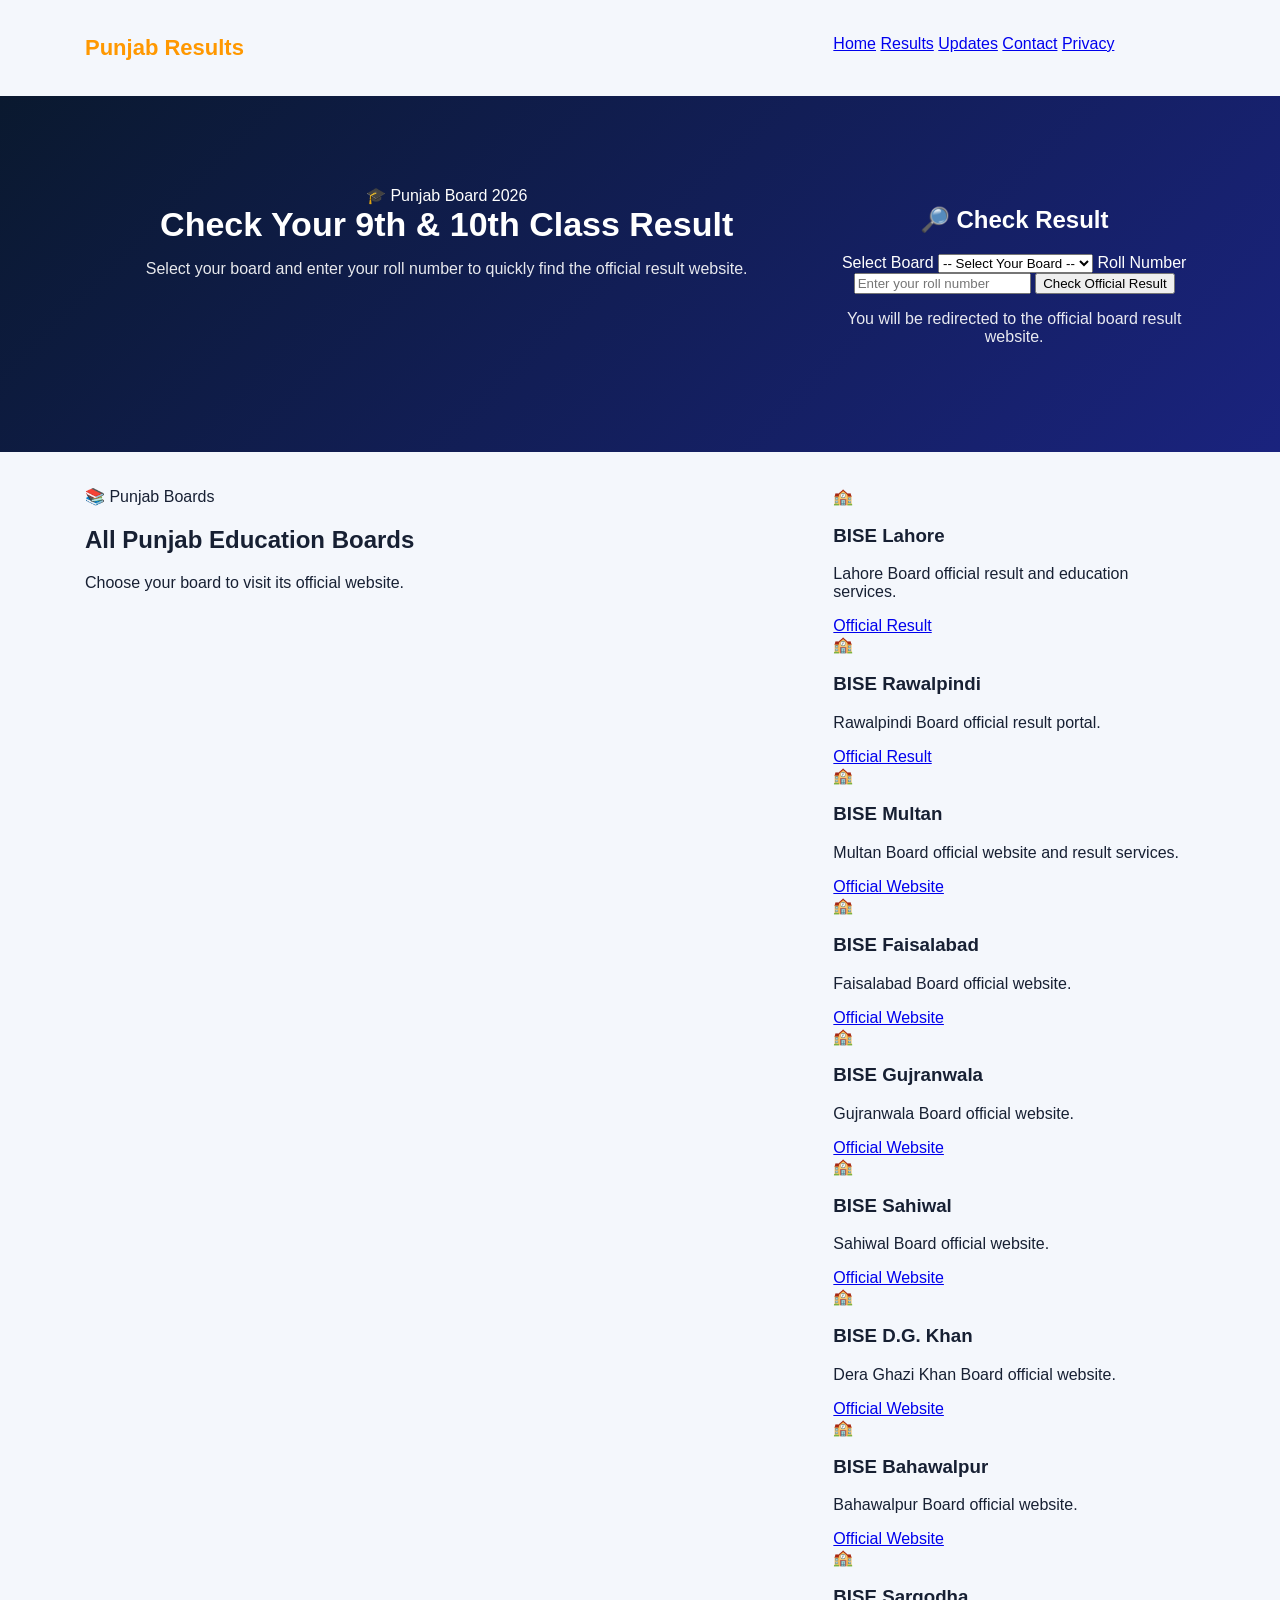
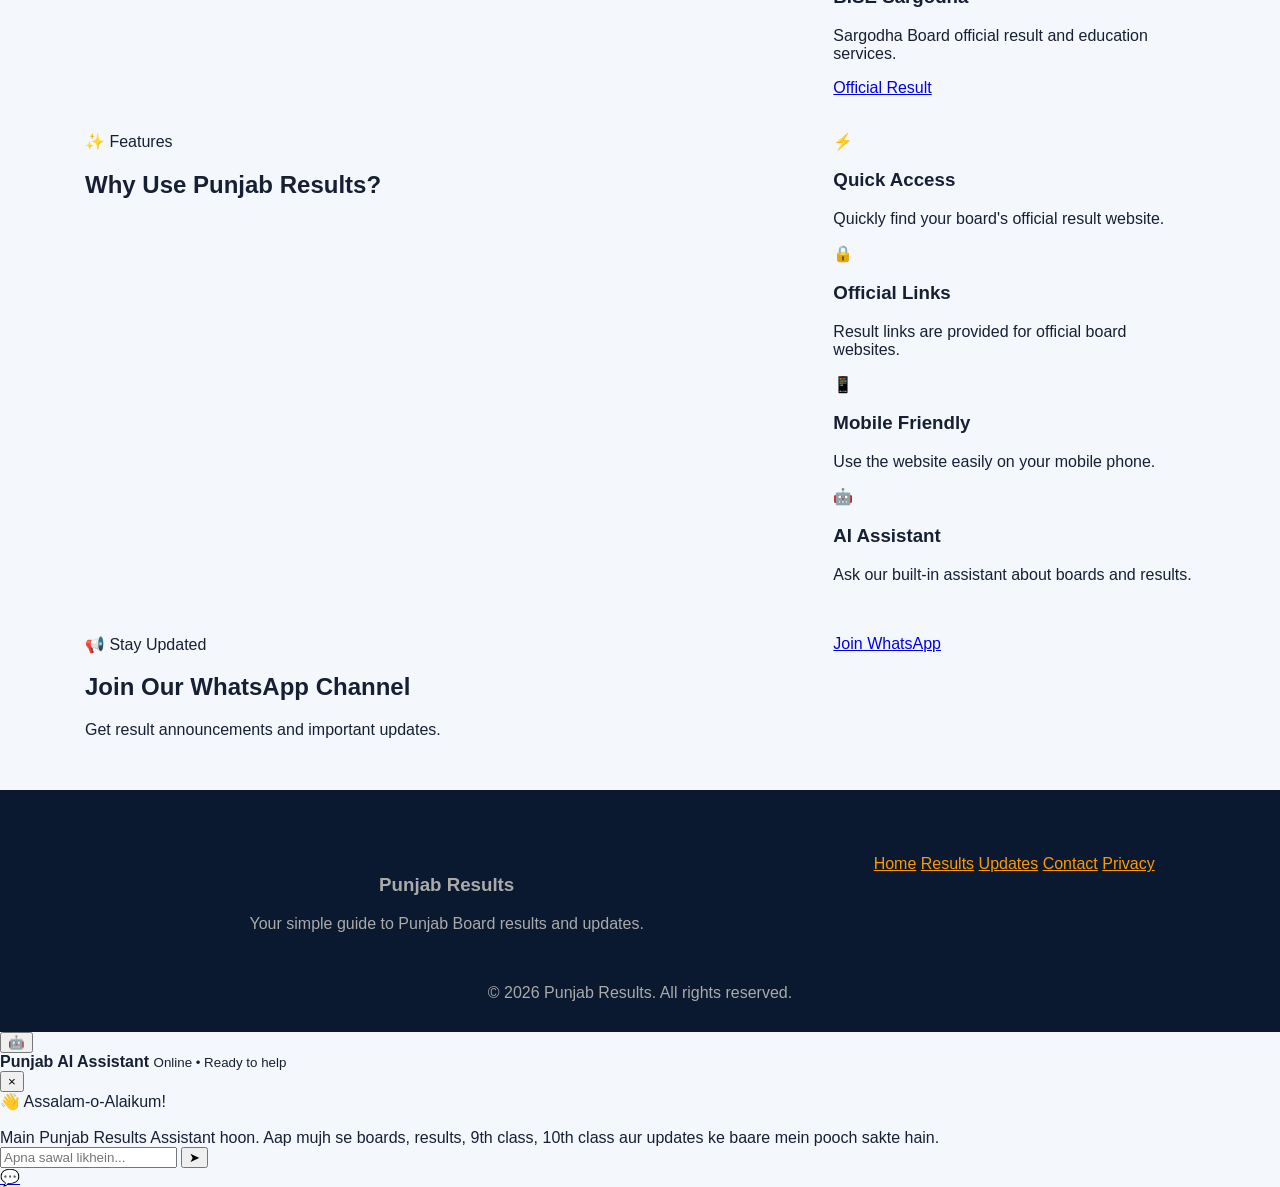
<file: index.html>
<!DOCTYPE html>
<html lang="en">
<head>
  <meta charset="UTF-8">
  <meta name="viewport" content="width=device-width, initial-scale=1.0">

  <title>Punjab Board Results 2026 - 9th & 10th Class</title>

  <meta name="description" content="Punjab Board 9th and 10th class results, latest updates, result links and student information.">
  <meta name="theme-color" content="#0b7a4b">

  <link rel="stylesheet" href="style.css">
</head>

<body>

  <!-- HEADER -->
  <header class="header">
    <div class="container nav">

      <a href="index.html" class="logo">
        Punjab Results
      </a>

      <nav class="nav-links">
        <a href="index.html" class="active">Home</a>
        <a href="results.html">Results</a>
        <a href="updates.html">Updates</a>
        <a href="contact.html">Contact</a>
        <a href="privacy.html">Privacy</a>
      </nav>

    </div>
  </header>


  <!-- HERO -->
  <main>

    <section class="hero">
      <div class="container hero-content">

        <div class="hero-text">
          <span class="badge">🎓 Punjab Board 2026</span>

          <h1>
            Check Your
            <span>9th & 10th Class Result</span>
          </h1>

          <p>
            Select your board and enter your roll number to quickly
            find the official result website.
          </p>
        </div>


        <!-- RESULT BOX -->
        <div class="result-box">

          <h2>🔎 Check Result</h2>

          <label for="board">Select Board</label>

          <select id="board">
            <option value="">-- Select Your Board --</option>

            <option value="lahore">BISE Lahore</option>
            <option value="rawalpindi">BISE Rawalpindi</option>
            <option value="multan">BISE Multan</option>
            <option value="faisalabad">BISE Faisalabad</option>
            <option value="gujranwala">BISE Gujranwala</option>
            <option value="sahiwal">BISE Sahiwal</option>
            <option value="dgkhan">BISE D.G. Khan</option>
            <option value="bahawalpur">BISE Bahawalpur</option>
            <option value="sargodha">BISE Sargodha</option>
          </select>


          <label for="rollNumber">Roll Number</label>

          <input
            type="text"
            id="rollNumber"
            placeholder="Enter your roll number"
            inputmode="numeric"
          >


          <button onclick="checkResult()" class="primary-btn">
            Check Official Result
          </button>

          <p class="small-text">
            You will be redirected to the official board result website.
          </p>

        </div>

      </div>
    </section>


    <!-- BOARDS -->
    <section class="section">

      <div class="container">

        <div class="section-heading">
          <span class="badge">📚 Punjab Boards</span>

          <h2>All Punjab Education Boards</h2>

          <p>
            Choose your board to visit its official website.
          </p>
        </div>


        <div class="board-grid">

          <!-- Lahore -->
          <div class="board-card">
            <div class="board-icon">🏫</div>

            <h3>BISE Lahore</h3>

            <p>
              Lahore Board official result and education services.
            </p>

            <a
              href="https://result.biselahore.com/"
              target="_blank"
              rel="noopener noreferrer"
              class="card-btn"
            >
              Official Result
            </a>
          </div>


          <!-- Rawalpindi -->
          <div class="board-card">
            <div class="board-icon">🏫</div>

            <h3>BISE Rawalpindi</h3>

            <p>
              Rawalpindi Board official result portal.
            </p>

            <a
              href="https://results.biserawalpindi.edu.pk/"
              target="_blank"
              rel="noopener noreferrer"
              class="card-btn"
            >
              Official Result
            </a>
          </div>


          <!-- Multan -->
          <div class="board-card">
            <div class="board-icon">🏫</div>

            <h3>BISE Multan</h3>

            <p>
              Multan Board official website and result services.
            </p>

            <a
              href="https://web.bisemultan.edu.pk/"
              target="_blank"
              rel="noopener noreferrer"
              class="card-btn"
            >
              Official Website
            </a>
          </div>


          <!-- Faisalabad -->
          <div class="board-card">
            <div class="board-icon">🏫</div>

            <h3>BISE Faisalabad</h3>

            <p>
              Faisalabad Board official website.
            </p>

            <a
              href="https://bisefsd.edu.pk/"
              target="_blank"
              rel="noopener noreferrer"
              class="card-btn"
            >
              Official Website
            </a>
          </div>


          <!-- Gujranwala -->
          <div class="board-card">
            <div class="board-icon">🏫</div>

            <h3>BISE Gujranwala</h3>

            <p>
              Gujranwala Board official website.
            </p>

            <a
              href="https://bisegrw.edu.pk/"
              target="_blank"
              rel="noopener noreferrer"
              class="card-btn"
            >
              Official Website
            </a>
          </div>


          <!-- Sahiwal -->
          <div class="board-card">
            <div class="board-icon">🏫</div>

            <h3>BISE Sahiwal</h3>

            <p>
              Sahiwal Board official website.
            </p>

            <a
              href="https://bisesahiwal.edu.pk/"
              target="_blank"
              rel="noopener noreferrer"
              class="card-btn"
            >
              Official Website
            </a>
          </div>


          <!-- DG Khan -->
          <div class="board-card">
            <div class="board-icon">🏫</div>

            <h3>BISE D.G. Khan</h3>

            <p>
              Dera Ghazi Khan Board official website.
            </p>

            <a
              href="https://bisedgkhan.edu.pk/"
              target="_blank"
              rel="noopener noreferrer"
              class="card-btn"
            >
              Official Website
            </a>
          </div>


          <!-- Bahawalpur -->
          <div class="board-card">
            <div class="board-icon">🏫</div>

            <h3>BISE Bahawalpur</h3>

            <p>
              Bahawalpur Board official website.
            </p>

            <a
              href="https://bisebwp.edu.pk/"
              target="_blank"
              rel="noopener noreferrer"
              class="card-btn"
            >
              Official Website
            </a>
          </div>


          <!-- Sargodha -->
          <div class="board-card">
            <div class="board-icon">🏫</div>

            <h3>BISE Sargodha</h3>

            <p>
              Sargodha Board official result and education services.
            </p>

            <a
              href="https://resultday2.bisesargodha.edu.pk/resultday2.aspx"
              target="_blank"
              rel="noopener noreferrer"
              class="card-btn"
            >
              Official Result
            </a>
          </div>

        </div>

      </div>

    </section>


    <!-- FEATURES -->
    <section class="section light-section">

      <div class="container">

        <div class="section-heading">
          <span class="badge">✨ Features</span>

          <h2>Why Use Punjab Results?</h2>
        </div>


        <div class="feature-grid">

          <div class="feature-card">
            <div class="feature-icon">⚡</div>

            <h3>Quick Access</h3>

            <p>
              Quickly find your board's official result website.
            </p>
          </div>


          <div class="feature-card">
            <div class="feature-icon">🔒</div>

            <h3>Official Links</h3>

            <p>
              Result links are provided for official board websites.
            </p>
          </div>


          <div class="feature-card">
            <div class="feature-icon">📱</div>

            <h3>Mobile Friendly</h3>

            <p>
              Use the website easily on your mobile phone.
            </p>
          </div>


          <div class="feature-card">
            <div class="feature-icon">🤖</div>

            <h3>AI Assistant</h3>

            <p>
              Ask our built-in assistant about boards and results.
            </p>
          </div>

        </div>

      </div>

    </section>


    <!-- WHATSAPP -->
    <section class="whatsapp-section">

      <div class="container whatsapp-box">

        <div>
          <span class="badge">📢 Stay Updated</span>

          <h2>Join Our WhatsApp Channel</h2>

          <p>
            Get result announcements and important updates.
          </p>
        </div>


        <a
          href="https://whatsapp.com/channel/0029VbDQOGA6rsQzIeG9IQ1b"
          target="_blank"
          rel="noopener noreferrer"
          class="whatsapp-btn"
        >
          Join WhatsApp
        </a>

      </div>

    </section>

  </main>


  <!-- FOOTER -->
  <footer class="footer">

    <div class="container footer-content">

      <div>
        <h3>Punjab Results</h3>

        <p>
          Your simple guide to Punjab Board results and updates.
        </p>
      </div>


      <div class="footer-links">

        <a href="index.html">Home</a>
        <a href="results.html">Results</a>
        <a href="updates.html">Updates</a>
        <a href="contact.html">Contact</a>
        <a href="privacy.html">Privacy</a>

      </div>

    </div>


    <div class="copyright">
      © 2026 Punjab Results. All rights reserved.
    </div>

  </footer>


  <!-- FLOATING AI BUTTON -->
  <button
    class="ai-float"
    onclick="openChat()"
    aria-label="Open AI Assistant"
  >
    🤖
  </button>


  <!-- CHAT WINDOW -->
  <div id="chatBox" class="chat-box">

    <div class="chat-header">

      <div>
        <strong>Punjab AI Assistant</strong>
        <small>Online • Ready to help</small>
      </div>

      <button onclick="closeChat()" class="close-chat">
        ×
      </button>

    </div>


    <div id="chatMessages" class="chat-messages">

      <div class="bot-message">
        👋 Assalam-o-Alaikum!  
        <br><br>
        Main Punjab Results Assistant hoon. Aap mujh se boards,
        results, 9th class, 10th class aur updates ke baare mein
        pooch sakte hain.
      </div>

    </div>


    <div class="chat-input-area">

      <input
        type="text"
        id="chatInput"
        placeholder="Apna sawal likhein..."
        onkeydown="handleChatKey(event)"
      >

      <button onclick="sendMessage()" class="send-btn">
        ➤
      </button>

    </div>

  </div>


  <!-- FLOATING WHATSAPP -->
  <a
    href="https://whatsapp.com/channel/0029VbDQOGA6rsQzIeG9IQ1b"
    target="_blank"
    rel="noopener noreferrer"
    class="whatsapp-float"
    aria-label="WhatsApp Channel"
  >
    💬
  </a>


  <script src="script.js"></script>

</body>
</html>
</file>
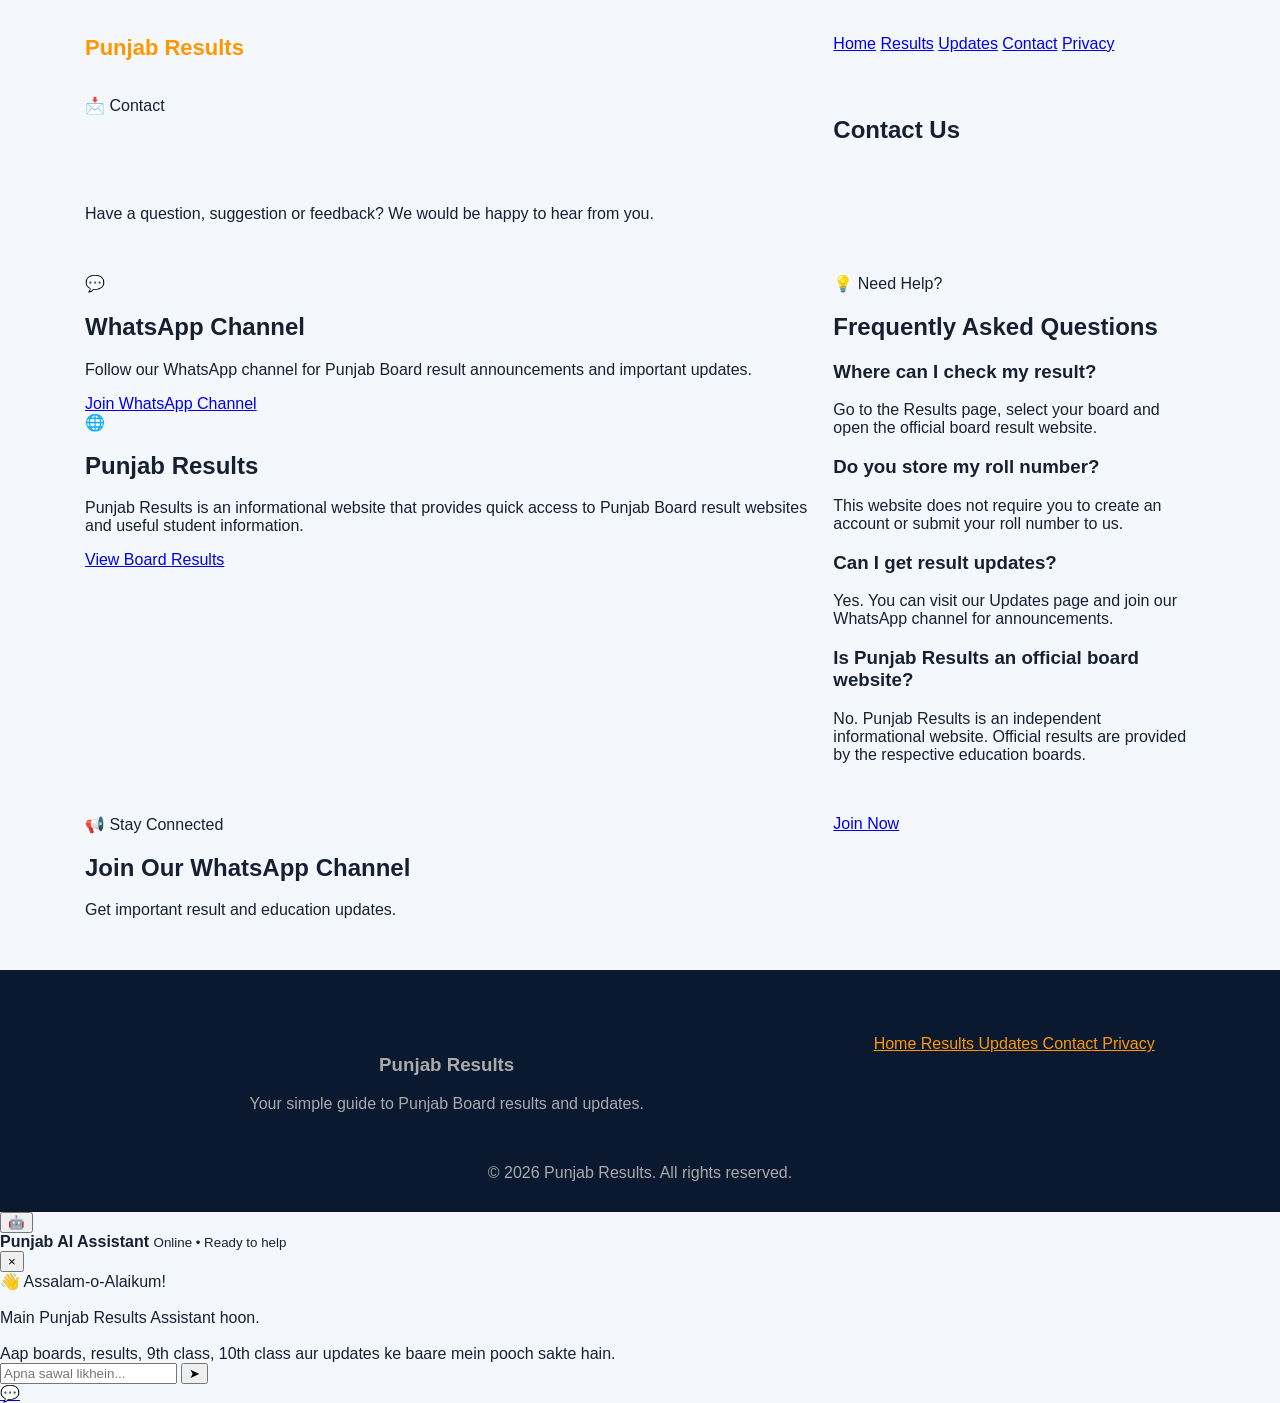
<file: contact.html>
<!DOCTYPE html>
<html lang="en">
<head>
  <meta charset="UTF-8">
  <meta name="viewport" content="width=device-width, initial-scale=1.0">

  <title>Contact Us - Punjab Results 2026</title>

  <meta name="description" content="Contact Punjab Results for questions, suggestions and website feedback.">

  <link rel="stylesheet" href="style.css">
</head>

<body>

  <!-- HEADER -->
  <header class="header">
    <div class="container nav">

      <a href="index.html" class="logo">
        Punjab Results
      </a>

      <nav class="nav-links">
        <a href="index.html">Home</a>
        <a href="results.html">Results</a>
        <a href="updates.html">Updates</a>
        <a href="contact.html" class="active">Contact</a>
        <a href="privacy.html">Privacy</a>
      </nav>

    </div>
  </header>


  <!-- PAGE HERO -->
  <section class="page-hero">

    <div class="container">

      <span class="badge">📩 Contact</span>

      <h1>Contact Us</h1>

      <p>
        Have a question, suggestion or feedback?
        We would be happy to hear from you.
      </p>

    </div>

  </section>


  <!-- CONTACT SECTION -->
  <main class="section">

    <div class="container">

      <div class="contact-grid">


        <!-- CONTACT INFO -->
        <div class="contact-card">

          <div class="contact-icon">
            💬
          </div>

          <h2>WhatsApp Channel</h2>

          <p>
            Follow our WhatsApp channel for Punjab Board
            result announcements and important updates.
          </p>

          <a
            href="https://whatsapp.com/channel/0029VbDQOGA6rsQzIeG9IQ1b"
            target="_blank"
            rel="noopener noreferrer"
            class="whatsapp-btn"
          >
            Join WhatsApp Channel
          </a>

        </div>


        <!-- WEBSITE INFO -->
        <div class="contact-card">

          <div class="contact-icon">
            🌐
          </div>

          <h2>Punjab Results</h2>

          <p>
            Punjab Results is an informational website that
            provides quick access to Punjab Board result
            websites and useful student information.
          </p>

          <a
            href="results.html"
            class="card-btn"
          >
            View Board Results
          </a>

        </div>


      </div>


      <!-- HELP -->
      <div class="contact-help">

        <span class="badge">
          💡 Need Help?
        </span>

        <h2>
          Frequently Asked Questions
        </h2>

        <div class="faq-list">


          <div class="faq-item">

            <h3>
              Where can I check my result?
            </h3>

            <p>
              Go to the Results page, select your board and
              open the official board result website.
            </p>

          </div>


          <div class="faq-item">

            <h3>
              Do you store my roll number?
            </h3>

            <p>
              This website does not require you to create an
              account or submit your roll number to us.
            </p>

          </div>


          <div class="faq-item">

            <h3>
              Can I get result updates?
            </h3>

            <p>
              Yes. You can visit our Updates page and join
              our WhatsApp channel for announcements.
            </p>

          </div>


          <div class="faq-item">

            <h3>
              Is Punjab Results an official board website?
            </h3>

            <p>
              No. Punjab Results is an independent informational
              website. Official results are provided by the
              respective education boards.
            </p>

          </div>


        </div>

      </div>

    </div>

  </main>


  <!-- WHATSAPP SECTION -->
  <section class="whatsapp-section">

    <div class="container whatsapp-box">

      <div>

        <span class="badge">
          📢 Stay Connected
        </span>

        <h2>
          Join Our WhatsApp Channel
        </h2>

        <p>
          Get important result and education updates.
        </p>

      </div>


      <a
        href="https://whatsapp.com/channel/0029VbDQOGA6rsQzIeG9IQ1b"
        target="_blank"
        rel="noopener noreferrer"
        class="whatsapp-btn"
      >
        Join Now
      </a>

    </div>

  </section>


  <!-- FOOTER -->
  <footer class="footer">

    <div class="container footer-content">

      <div>

        <h3>
          Punjab Results
        </h3>

        <p>
          Your simple guide to Punjab Board results and updates.
        </p>

      </div>


      <div class="footer-links">

        <a href="index.html">
          Home
        </a>

        <a href="results.html">
          Results
        </a>

        <a href="updates.html">
          Updates
        </a>

        <a href="contact.html">
          Contact
        </a>

        <a href="privacy.html">
          Privacy
        </a>

      </div>

    </div>


    <div class="copyright">
      © 2026 Punjab Results. All rights reserved.
    </div>

  </footer>


  <!-- AI BUTTON -->
  <button
    class="ai-float"
    onclick="openChat()"
    aria-label="Open AI Assistant"
  >
    🤖
  </button>


  <!-- CHAT BOX -->
  <div id="chatBox" class="chat-box">

    <div class="chat-header">

      <div>

        <strong>
          Punjab AI Assistant
        </strong>

        <small>
          Online • Ready to help
        </small>

      </div>

      <button
        onclick="closeChat()"
        class="close-chat"
      >
        ×
      </button>

    </div>


    <div id="chatMessages" class="chat-messages">

      <div class="bot-message">

        👋 Assalam-o-Alaikum!

        <br><br>

        Main Punjab Results Assistant hoon.

        <br><br>

        Aap boards, results, 9th class,
        10th class aur updates ke baare mein
        pooch sakte hain.

      </div>

    </div>


    <div class="chat-input-area">

      <input
        type="text"
        id="chatInput"
        placeholder="Apna sawal likhein..."
        onkeydown="handleChatKey(event)"
      >

      <button
        onclick="sendMessage()"
        class="send-btn"
      >
        ➤
      </button>

    </div>

  </div>


  <!-- WHATSAPP FLOAT -->
  <a
    href="https://whatsapp.com/channel/0029VbDQOGA6rsQzIeG9IQ1b"
    target="_blank"
    rel="noopener noreferrer"
    class="whatsapp-float"
    aria-label="WhatsApp Channel"
  >
    💬
  </a>


  <script src="script.js"></script>

</body>
</html>
</file>
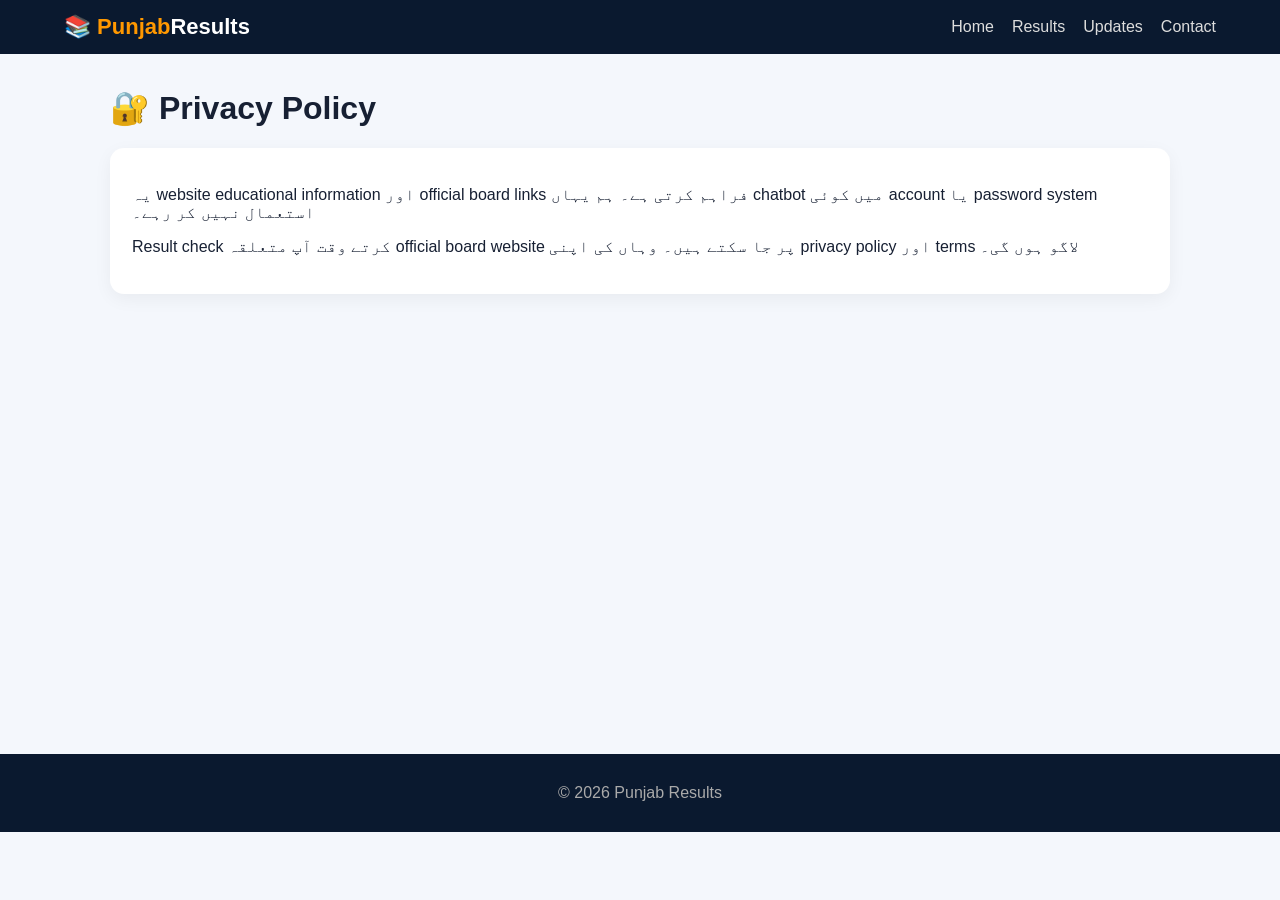
<file: privacy.html>
<!DOCTYPE html><html lang="ur"><head><meta charset="UTF-8"><meta name="viewport" content="width=device-width,initial-scale=1"><title>Privacy Policy | Punjab Results</title><link rel="stylesheet" href="style.css"></head><body>
<header class="top"><a class="logo" href="index.html">📚 Punjab<span>Results</span></a><nav><a href="index.html">Home</a><a href="results.html">Results</a><a href="updates.html">Updates</a><a href="contact.html">Contact</a></nav></header>
<main class="page"><h1>🔐 Privacy Policy</h1><div class="contactbox"><p>یہ website educational information اور official board links فراہم کرتی ہے۔ ہم یہاں chatbot میں کوئی account یا password system استعمال نہیں کر رہے۔</p><p>Result check کرتے وقت آپ متعلقہ official board website پر جا سکتے ہیں۔ وہاں کی اپنی privacy policy اور terms لاگو ہوں گی۔</p></div></main><footer>© 2026 Punjab Results</footer></body></html>
</file>
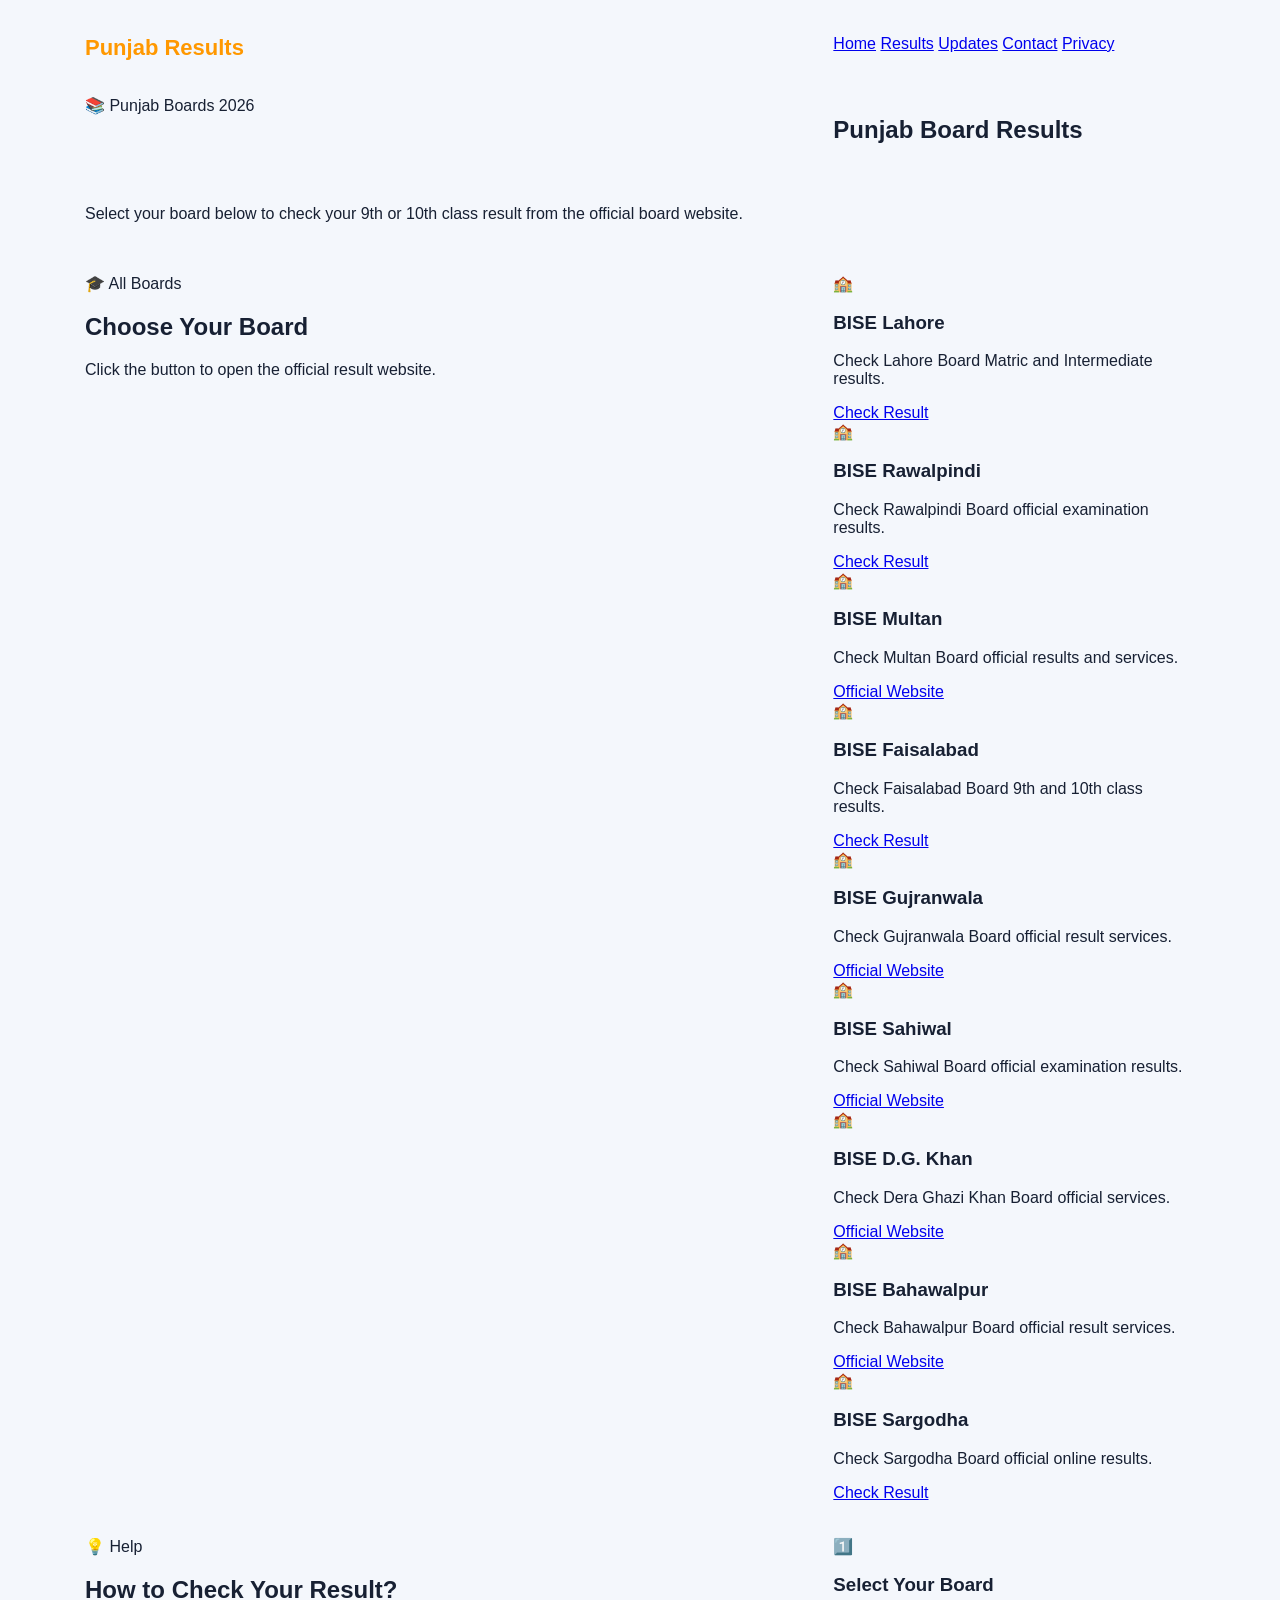
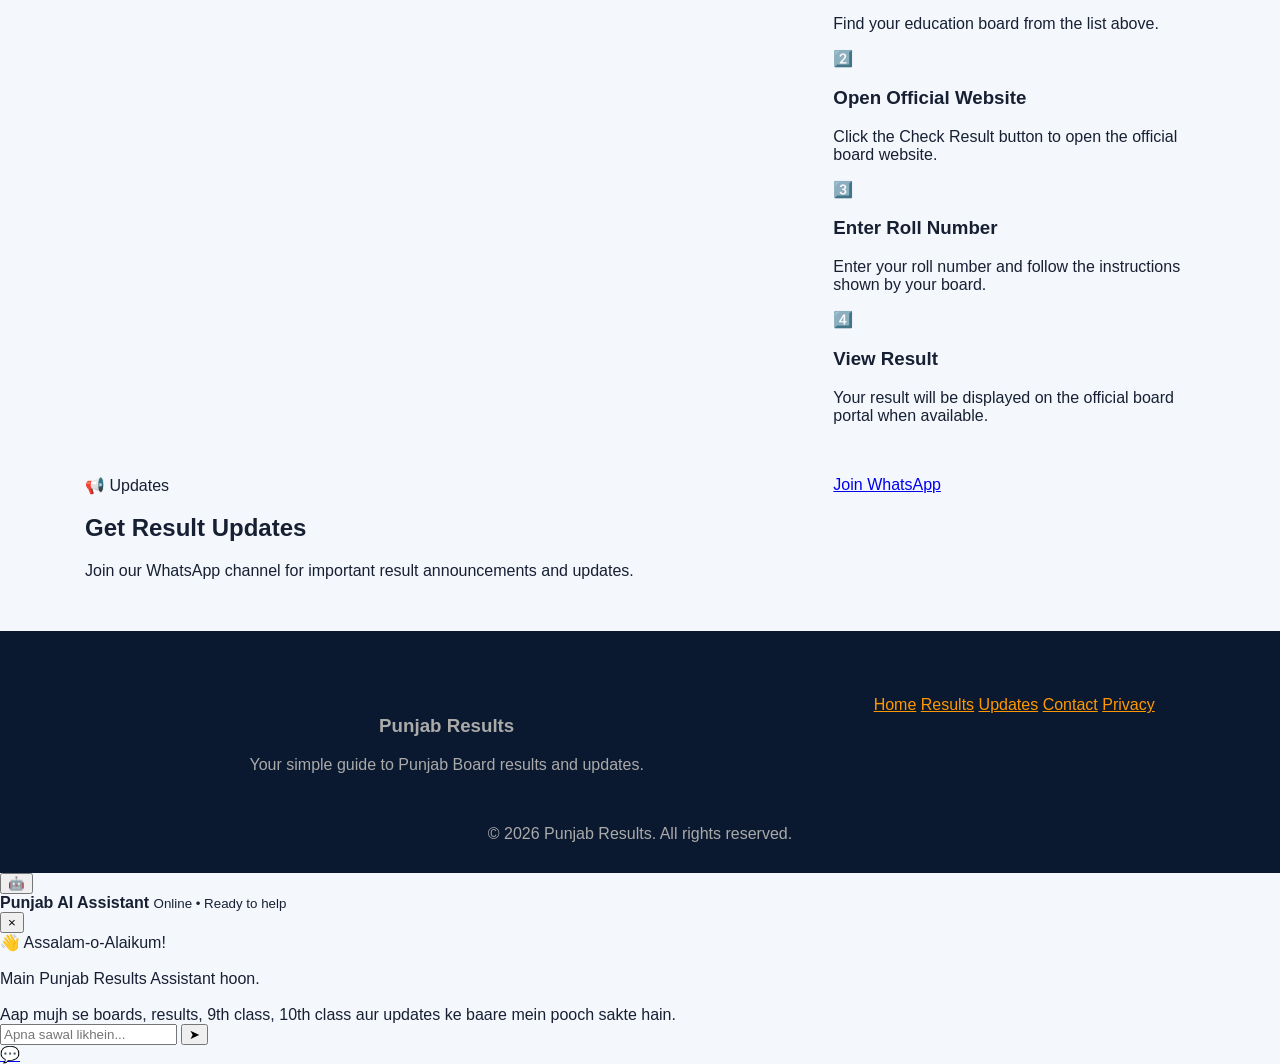
<file: results.html>
<!DOCTYPE html>
<html lang="en">
<head>
  <meta charset="UTF-8">
  <meta name="viewport" content="width=device-width, initial-scale=1.0">

  <title>Punjab Board Results 2026</title>

  <meta name="description" content="Punjab Board 9th and 10th class result links for all Punjab Boards.">

  <link rel="stylesheet" href="style.css">
</head>

<body>

  <!-- HEADER -->
  <header class="header">
    <div class="container nav">

      <a href="index.html" class="logo">
        Punjab Results
      </a>

      <nav class="nav-links">
        <a href="index.html">Home</a>
        <a href="results.html" class="active">Results</a>
        <a href="updates.html">Updates</a>
        <a href="contact.html">Contact</a>
        <a href="privacy.html">Privacy</a>
      </nav>

    </div>
  </header>


  <!-- PAGE HERO -->
  <section class="page-hero">

    <div class="container">

      <span class="badge">📚 Punjab Boards 2026</span>

      <h1>Punjab Board Results</h1>

      <p>
        Select your board below to check your 9th or 10th class
        result from the official board website.
      </p>

    </div>

  </section>


  <!-- RESULTS -->
  <main class="section">

    <div class="container">

      <div class="section-heading">

        <span class="badge">🎓 All Boards</span>

        <h2>Choose Your Board</h2>

        <p>
          Click the button to open the official result website.
        </p>

      </div>


      <div class="board-grid">


        <!-- LAHORE -->
        <div class="board-card">

          <div class="board-icon">🏫</div>

          <h3>BISE Lahore</h3>

          <p>
            Check Lahore Board Matric and Intermediate results.
          </p>

          <a
            href="https://result.biselahore.com/"
            target="_blank"
            rel="noopener noreferrer"
            class="card-btn"
          >
            Check Result
          </a>

        </div>


        <!-- RAWALPINDI -->
        <div class="board-card">

          <div class="board-icon">🏫</div>

          <h3>BISE Rawalpindi</h3>

          <p>
            Check Rawalpindi Board official examination results.
          </p>

          <a
            href="https://results.biserawalpindi.edu.pk/"
            target="_blank"
            rel="noopener noreferrer"
            class="card-btn"
          >
            Check Result
          </a>

        </div>


        <!-- MULTAN -->
        <div class="board-card">

          <div class="board-icon">🏫</div>

          <h3>BISE Multan</h3>

          <p>
            Check Multan Board official results and services.
          </p>

          <a
            href="https://web.bisemultan.edu.pk/"
            target="_blank"
            rel="noopener noreferrer"
            class="card-btn"
          >
            Official Website
          </a>

        </div>


        <!-- FAISALABAD -->
        <div class="board-card">

          <div class="board-icon">🏫</div>

          <h3>BISE Faisalabad</h3>

          <p>
            Check Faisalabad Board 9th and 10th class results.
          </p>

          <a
            href="https://bisefsd.edu.pk/MatricResults.aspx"
            target="_blank"
            rel="noopener noreferrer"
            class="card-btn"
          >
            Check Result
          </a>

        </div>


        <!-- GUJRANWALA -->
        <div class="board-card">

          <div class="board-icon">🏫</div>

          <h3>BISE Gujranwala</h3>

          <p>
            Check Gujranwala Board official result services.
          </p>

          <a
            href="https://bisegrw.edu.pk/"
            target="_blank"
            rel="noopener noreferrer"
            class="card-btn"
          >
            Official Website
          </a>

        </div>


        <!-- SAHIWAL -->
        <div class="board-card">

          <div class="board-icon">🏫</div>

          <h3>BISE Sahiwal</h3>

          <p>
            Check Sahiwal Board official examination results.
          </p>

          <a
            href="https://bisesahiwal.edu.pk/"
            target="_blank"
            rel="noopener noreferrer"
            class="card-btn"
          >
            Official Website
          </a>

        </div>


        <!-- DG KHAN -->
        <div class="board-card">

          <div class="board-icon">🏫</div>

          <h3>BISE D.G. Khan</h3>

          <p>
            Check Dera Ghazi Khan Board official services.
          </p>

          <a
            href="https://bisedgkhan.edu.pk/"
            target="_blank"
            rel="noopener noreferrer"
            class="card-btn"
          >
            Official Website
          </a>

        </div>


        <!-- BAHAWALPUR -->
        <div class="board-card">

          <div class="board-icon">🏫</div>

          <h3>BISE Bahawalpur</h3>

          <p>
            Check Bahawalpur Board official result services.
          </p>

          <a
            href="https://bisebwp.edu.pk/"
            target="_blank"
            rel="noopener noreferrer"
            class="card-btn"
          >
            Official Website
          </a>

        </div>


        <!-- SARGODHA -->
        <div class="board-card">

          <div class="board-icon">🏫</div>

          <h3>BISE Sargodha</h3>

          <p>
            Check Sargodha Board official online results.
          </p>

          <a
            href="https://results.bisesargodha.edu.pk/"
            target="_blank"
            rel="noopener noreferrer"
            class="card-btn"
          >
            Check Result
          </a>

        </div>


      </div>

    </div>

  </main>


  <!-- RESULT HELP -->
  <section class="section light-section">

    <div class="container">

      <div class="section-heading">

        <span class="badge">💡 Help</span>

        <h2>How to Check Your Result?</h2>

      </div>


      <div class="feature-grid">

        <div class="feature-card">

          <div class="feature-icon">1️⃣</div>

          <h3>Select Your Board</h3>

          <p>
            Find your education board from the list above.
          </p>

        </div>


        <div class="feature-card">

          <div class="feature-icon">2️⃣</div>

          <h3>Open Official Website</h3>

          <p>
            Click the Check Result button to open the official
            board website.
          </p>

        </div>


        <div class="feature-card">

          <div class="feature-icon">3️⃣</div>

          <h3>Enter Roll Number</h3>

          <p>
            Enter your roll number and follow the instructions
            shown by your board.
          </p>

        </div>


        <div class="feature-card">

          <div class="feature-icon">4️⃣</div>

          <h3>View Result</h3>

          <p>
            Your result will be displayed on the official board
            portal when available.
          </p>

        </div>

      </div>

    </div>

  </section>


  <!-- WHATSAPP -->
  <section class="whatsapp-section">

    <div class="container whatsapp-box">

      <div>

        <span class="badge">📢 Updates</span>

        <h2>Get Result Updates</h2>

        <p>
          Join our WhatsApp channel for important result
          announcements and updates.
        </p>

      </div>


      <a
        href="https://whatsapp.com/channel/0029VbDQOGA6rsQzIeG9IQ1b"
        target="_blank"
        rel="noopener noreferrer"
        class="whatsapp-btn"
      >
        Join WhatsApp
      </a>

    </div>

  </section>


  <!-- FOOTER -->
  <footer class="footer">

    <div class="container footer-content">

      <div>

        <h3>Punjab Results</h3>

        <p>
          Your simple guide to Punjab Board results and updates.
        </p>

      </div>


      <div class="footer-links">

        <a href="index.html">Home</a>
        <a href="results.html">Results</a>
        <a href="updates.html">Updates</a>
        <a href="contact.html">Contact</a>
        <a href="privacy.html">Privacy</a>

      </div>

    </div>


    <div class="copyright">
      © 2026 Punjab Results. All rights reserved.
    </div>

  </footer>


  <!-- AI BUTTON -->
  <button
    class="ai-float"
    onclick="openChat()"
    aria-label="Open AI Assistant"
  >
    🤖
  </button>


  <!-- CHAT BOX -->
  <div id="chatBox" class="chat-box">

    <div class="chat-header">

      <div>

        <strong>Punjab AI Assistant</strong>

        <small>
          Online • Ready to help
        </small>

      </div>

      <button
        onclick="closeChat()"
        class="close-chat"
      >
        ×
      </button>

    </div>


    <div id="chatMessages" class="chat-messages">

      <div class="bot-message">

        👋 Assalam-o-Alaikum!

        <br><br>

        Main Punjab Results Assistant hoon.

        <br><br>

        Aap mujh se boards, results, 9th class,
        10th class aur updates ke baare mein pooch sakte hain.

      </div>

    </div>


    <div class="chat-input-area">

      <input
        type="text"
        id="chatInput"
        placeholder="Apna sawal likhein..."
        onkeydown="handleChatKey(event)"
      >

      <button
        onclick="sendMessage()"
        class="send-btn"
      >
        ➤
      </button>

    </div>

  </div>


  <!-- WHATSAPP FLOAT -->
  <a
    href="https://whatsapp.com/channel/0029VbDQOGA6rsQzIeG9IQ1b"
    target="_blank"
    rel="noopener noreferrer"
    class="whatsapp-float"
    aria-label="WhatsApp Channel"
  >
    💬
  </a>


  <script src="script.js"></script>

</body>
</html>
</file>
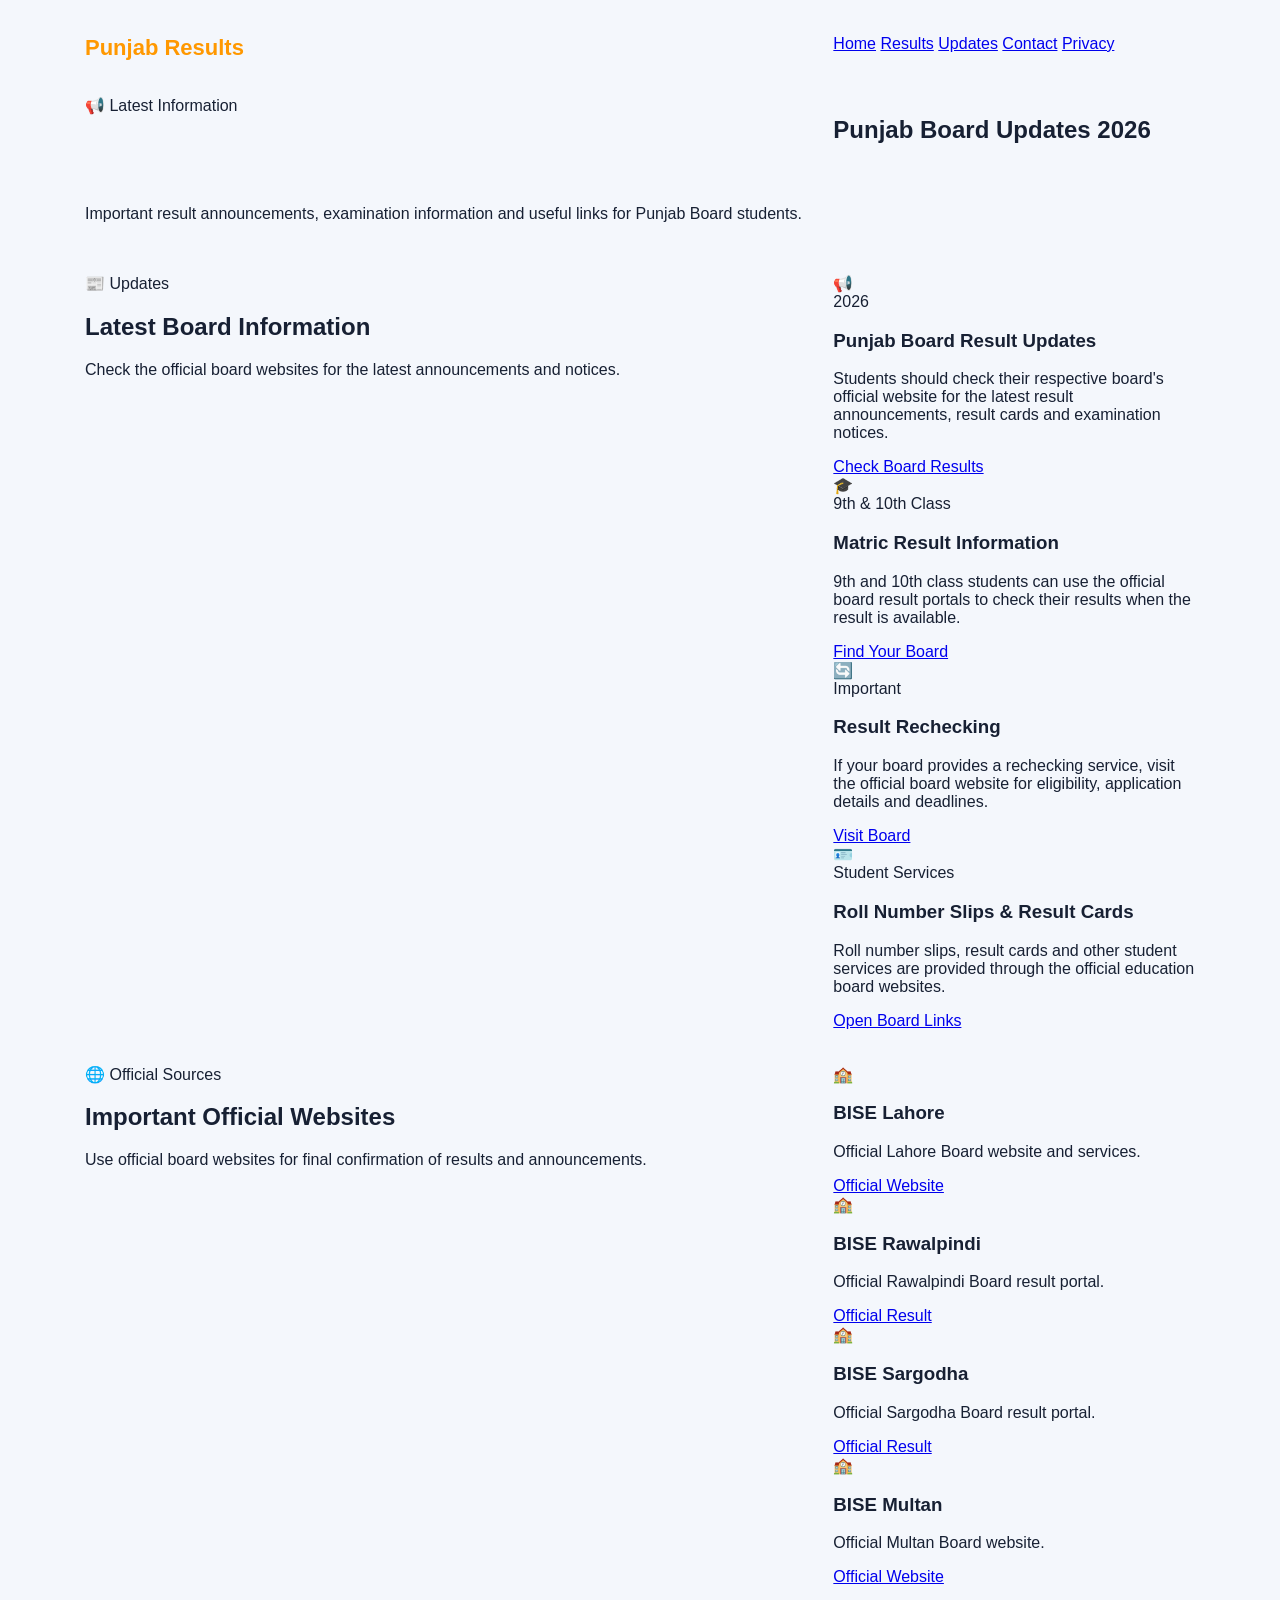
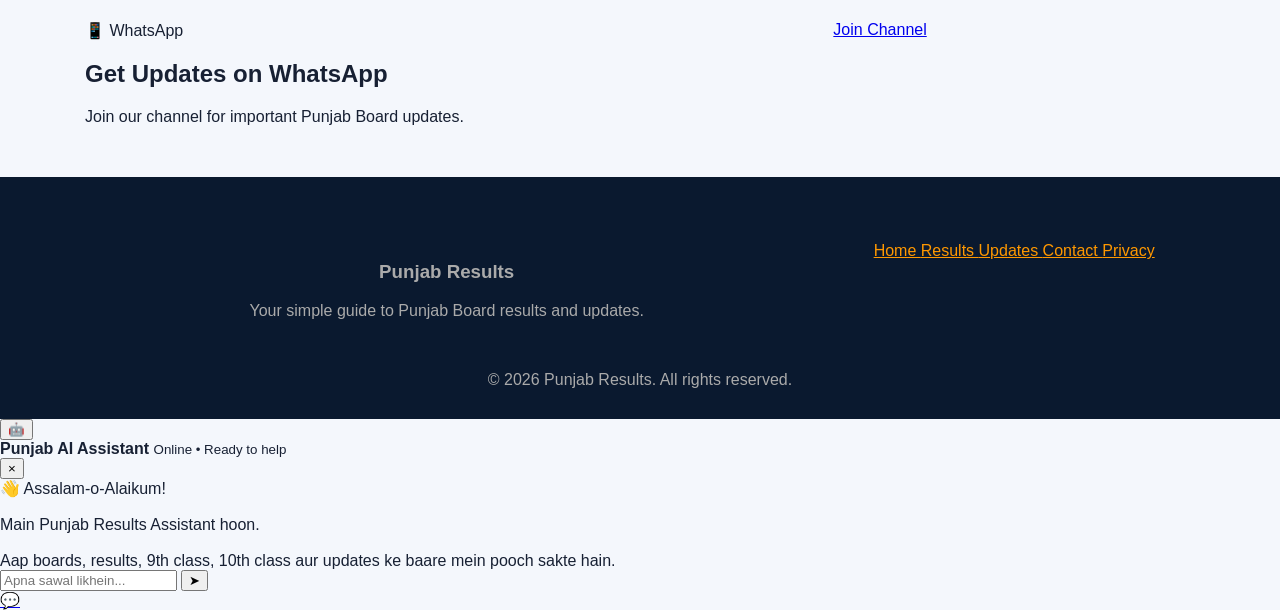
<file: updates.html>
<!DOCTYPE html>
<html lang="en">
<head>
  <meta charset="UTF-8">
  <meta name="viewport" content="width=device-width, initial-scale=1.0">

  <title>Latest Updates - Punjab Results 2026</title>

  <meta name="description" content="Latest Punjab Board result updates, announcements and important information for 9th and 10th class students.">

  <link rel="stylesheet" href="style.css">
</head>

<body>

  <!-- HEADER -->
  <header class="header">
    <div class="container nav">

      <a href="index.html" class="logo">
        Punjab Results
      </a>

      <nav class="nav-links">
        <a href="index.html">Home</a>
        <a href="results.html">Results</a>
        <a href="updates.html" class="active">Updates</a>
        <a href="contact.html">Contact</a>
        <a href="privacy.html">Privacy</a>
      </nav>

    </div>
  </header>


  <!-- PAGE HERO -->
  <section class="page-hero">

    <div class="container">

      <span class="badge">📢 Latest Information</span>

      <h1>Punjab Board Updates 2026</h1>

      <p>
        Important result announcements, examination information
        and useful links for Punjab Board students.
      </p>

    </div>

  </section>


  <!-- UPDATES -->
  <main class="section">

    <div class="container">

      <div class="section-heading">

        <span class="badge">📰 Updates</span>

        <h2>Latest Board Information</h2>

        <p>
          Check the official board websites for the latest
          announcements and notices.
        </p>

      </div>


      <div class="updates-list">


        <!-- UPDATE 1 -->
        <article class="update-card">

          <div class="update-icon">
            📢
          </div>

          <div class="update-content">

            <span class="update-date">
              2026
            </span>

            <h3>
              Punjab Board Result Updates
            </h3>

            <p>
              Students should check their respective board's
              official website for the latest result announcements,
              result cards and examination notices.
            </p>

            <a
              href="results.html"
              class="card-btn"
            >
              Check Board Results
            </a>

          </div>

        </article>


        <!-- UPDATE 2 -->
        <article class="update-card">

          <div class="update-icon">
            🎓
          </div>

          <div class="update-content">

            <span class="update-date">
              9th & 10th Class
            </span>

            <h3>
              Matric Result Information
            </h3>

            <p>
              9th and 10th class students can use the official
              board result portals to check their results when
              the result is available.
            </p>

            <a
              href="results.html"
              class="card-btn"
            >
              Find Your Board
            </a>

          </div>

        </article>


        <!-- UPDATE 3 -->
        <article class="update-card">

          <div class="update-icon">
            🔄
          </div>

          <div class="update-content">

            <span class="update-date">
              Important
            </span>

            <h3>
              Result Rechecking
            </h3>

            <p>
              If your board provides a rechecking service, visit
              the official board website for eligibility,
              application details and deadlines.
            </p>

            <a
              href="results.html"
              class="card-btn"
            >
              Visit Board
            </a>

          </div>

        </article>


        <!-- UPDATE 4 -->
        <article class="update-card">

          <div class="update-icon">
            🪪
          </div>

          <div class="update-content">

            <span class="update-date">
              Student Services
            </span>

            <h3>
              Roll Number Slips & Result Cards
            </h3>

            <p>
              Roll number slips, result cards and other student
              services are provided through the official
              education board websites.
            </p>

            <a
              href="results.html"
              class="card-btn"
            >
              Open Board Links
            </a>

          </div>

        </article>


      </div>

    </div>

  </main>


  <!-- OFFICIAL LINKS -->
  <section class="section light-section">

    <div class="container">

      <div class="section-heading">

        <span class="badge">🌐 Official Sources</span>

        <h2>Important Official Websites</h2>

        <p>
          Use official board websites for final confirmation
          of results and announcements.
        </p>

      </div>


      <div class="feature-grid">


        <!-- LAHORE -->
        <div class="feature-card">

          <div class="feature-icon">
            🏫
          </div>

          <h3>BISE Lahore</h3>

          <p>
            Official Lahore Board website and services.
          </p>

          <a
            href="https://www.biselahore.com/"
            target="_blank"
            rel="noopener noreferrer"
            class="card-btn"
          >
            Official Website
          </a>

        </div>


        <!-- RAWALPINDI -->
        <div class="feature-card">

          <div class="feature-icon">
            🏫
          </div>

          <h3>BISE Rawalpindi</h3>

          <p>
            Official Rawalpindi Board result portal.
          </p>

          <a
            href="https://results.biserawalpindi.edu.pk/"
            target="_blank"
            rel="noopener noreferrer"
            class="card-btn"
          >
            Official Result
          </a>

        </div>


        <!-- SARGODHA -->
        <div class="feature-card">

          <div class="feature-icon">
            🏫
          </div>

          <h3>BISE Sargodha</h3>

          <p>
            Official Sargodha Board result portal.
          </p>

          <a
            href="https://resultday2.bisesargodha.edu.pk/resultday2.aspx"
            target="_blank"
            rel="noopener noreferrer"
            class="card-btn"
          >
            Official Result
          </a>

        </div>


        <!-- MULTAN -->
        <div class="feature-card">

          <div class="feature-icon">
            🏫
          </div>

          <h3>BISE Multan</h3>

          <p>
            Official Multan Board website.
          </p>

          <a
            href="https://web.bisemultan.edu.pk/"
            target="_blank"
            rel="noopener noreferrer"
            class="card-btn"
          >
            Official Website
          </a>

        </div>


      </div>

    </div>

  </section>


  <!-- WHATSAPP -->
  <section class="whatsapp-section">

    <div class="container whatsapp-box">

      <div>

        <span class="badge">
          📱 WhatsApp
        </span>

        <h2>
          Get Updates on WhatsApp
        </h2>

        <p>
          Join our channel for important Punjab Board updates.
        </p>

      </div>


      <a
        href="https://whatsapp.com/channel/0029VbDQOGA6rsQzIeG9IQ1b"
        target="_blank"
        rel="noopener noreferrer"
        class="whatsapp-btn"
      >
        Join Channel
      </a>

    </div>

  </section>


  <!-- FOOTER -->
  <footer class="footer">

    <div class="container footer-content">

      <div>

        <h3>
          Punjab Results
        </h3>

        <p>
          Your simple guide to Punjab Board results and updates.
        </p>

      </div>


      <div class="footer-links">

        <a href="index.html">
          Home
        </a>

        <a href="results.html">
          Results
        </a>

        <a href="updates.html">
          Updates
        </a>

        <a href="contact.html">
          Contact
        </a>

        <a href="privacy.html">
          Privacy
        </a>

      </div>

    </div>


    <div class="copyright">
      © 2026 Punjab Results. All rights reserved.
    </div>

  </footer>


  <!-- AI BUTTON -->
  <button
    class="ai-float"
    onclick="openChat()"
    aria-label="Open AI Assistant"
  >
    🤖
  </button>


  <!-- CHAT BOX -->
  <div id="chatBox" class="chat-box">

    <div class="chat-header">

      <div>

        <strong>
          Punjab AI Assistant
        </strong>

        <small>
          Online • Ready to help
        </small>

      </div>

      <button
        onclick="closeChat()"
        class="close-chat"
      >
        ×
      </button>

    </div>


    <div id="chatMessages" class="chat-messages">

      <div class="bot-message">

        👋 Assalam-o-Alaikum!

        <br><br>

        Main Punjab Results Assistant hoon.

        <br><br>

        Aap boards, results, 9th class,
        10th class aur updates ke baare mein
        pooch sakte hain.

      </div>

    </div>


    <div class="chat-input-area">

      <input
        type="text"
        id="chatInput"
        placeholder="Apna sawal likhein..."
        onkeydown="handleChatKey(event)"
      >

      <button
        onclick="sendMessage()"
        class="send-btn"
      >
        ➤
      </button>

    </div>

  </div>


  <!-- WHATSAPP FLOAT -->
  <a
    href="https://whatsapp.com/channel/0029VbDQOGA6rsQzIeG9IQ1b"
    target="_blank"
    rel="noopener noreferrer"
    class="whatsapp-float"
    aria-label="WhatsApp Channel"
  >
    💬
  </a>


  <script src="script.js"></script>

</body>
</html>
</file>
<file: style.css>
*{box-sizing:border-box}body{margin:0;background:#f4f7fc;color:#172033;font-family:Arial,"Segoe UI",sans-serif}.top{background:#0a192f;color:#fff;padding:14px 5%;display:flex;justify-content:space-between;align-items:center;gap:20px;flex-wrap:wrap}.logo{color:#ff9800;text-decoration:none;font-size:22px;font-weight:800}.logo span{color:#fff}.top nav{display:flex;gap:18px;flex-wrap:wrap}.top nav a{color:#ddd;text-decoration:none}.top nav a:hover,.top nav .active{color:#ff9800}.hero{background:linear-gradient(135deg,#0a192f,#1a237e);color:#fff;text-align:center;padding:55px 20px}.hero h1{font-size:34px;margin:0 0 10px}.hero p{opacity:.9}.search{max-width:800px;margin:25px auto 8px;background:#ffffff18;border:1px solid #ffffff33;border-radius:16px;padding:18px;display:flex;gap:10px;flex-wrap:wrap}.search select,.search button{padding:14px;border:0;border-radius:10px;font-size:15px}.search select{flex:1;min-width:180px}.search button,.btn{background:#ff9800;color:#0a192f;font-weight:800;text-decoration:none}.search button{cursor:pointer;padding:14px 24px}.small{font-size:13px}.container{max-width:1150px;margin:35px auto;padding:0 20px;display:grid;grid-template-columns:2fr 1fr;gap:25px}.cards{display:grid;grid-template-columns:repeat(auto-fit,minmax(220px,1fr));gap:18px}.cards article,.widget,.contactbox,.boardcard{background:#fff;padding:22px;border-radius:14px;box-shadow:0 5px 18px #0000000d}.cards h3{margin-top:0}.cards a,.widget a{color:#1a237e;text-decoration:none;font-weight:700}.widget{margin-bottom:18px}.widget>a{display:block;margin:12px 0}.wa{background:#25d366}.wa a{color:#fff}.page{max-width:1100px;margin:35px auto;padding:0 20px;min-height:70vh}.boardgrid{display:grid;grid-template-columns:repeat(auto-fit,minmax(220px,1fr));gap:18px;margin:25px 0 40px}.boardcard h3{margin-top:0}.boardcard a,.btn{display:inline-block;padding:10px 14px;border-radius:9px}.linkbtn{background:none;border:0;color:#1a237e;font-weight:bold;cursor:pointer;font-size:15px}footer{background:#0a192f;color:#aaa;text-align:center;padding:30px}footer a{color:#ff9800}.float{position:fixed;right:20px;width:58px;height:58px;border:0;border-radius:50%;color:#fff;font-size:26px;z-index:1000;box-shadow:0 5px 18px #0004;cursor:pointer}.ai{bottom:90px;background:#1a237e}.whatsapp{bottom:20px;background:#25d366;text-align:center;line-height:58px;text-decoration:none}.overlay{display:none;position:fixed;inset:0;background:#0009;z-index:2000;align-items:center;justify-content:center}.overlay.show{display:flex}.chat{width:95%;max-width:500px;background:#101827;border-radius:18px;overflow:hidden}.chathead{background:#1a237e;color:#fff;padding:15px 18px;display:flex;justify-content:space-between}.chathead button{background:none;border:0;color:#fff;font-size:28px}.messages{height:310px;overflow:auto;padding:15px}.messages div{padding:10px 13px;border-radius:14px;margin:8px 0;max-width:85%;line-height:1.5}.bot{background:#1a237e;color:#fff}.user{background:#ff9800;color:#111;margin-left:auto}.quick{padding:8px;display:flex;gap:6px;overflow:auto}.quick button{white-space:nowrap;border:1px solid #ff9800;background:transparent;color:#fff;border-radius:15px;padding:7px}.input{display:flex;gap:7px;padding:12px}.input input{flex:1;border:1px solid #1a237e;background:#080d17;color:#fff;border-radius:25px;padding:12px}.input button{border:0;border-radius:25px;background:#ff9800;padding:0 18px;font-weight:bold}@media(max-width:750px){.container{grid-template-columns:1fr}.hero h1{font-size:27px}.top{justify-content:center}.top nav{justify-content:center}.search{flex-direction:column}.search button{width:100%}}
</file>
